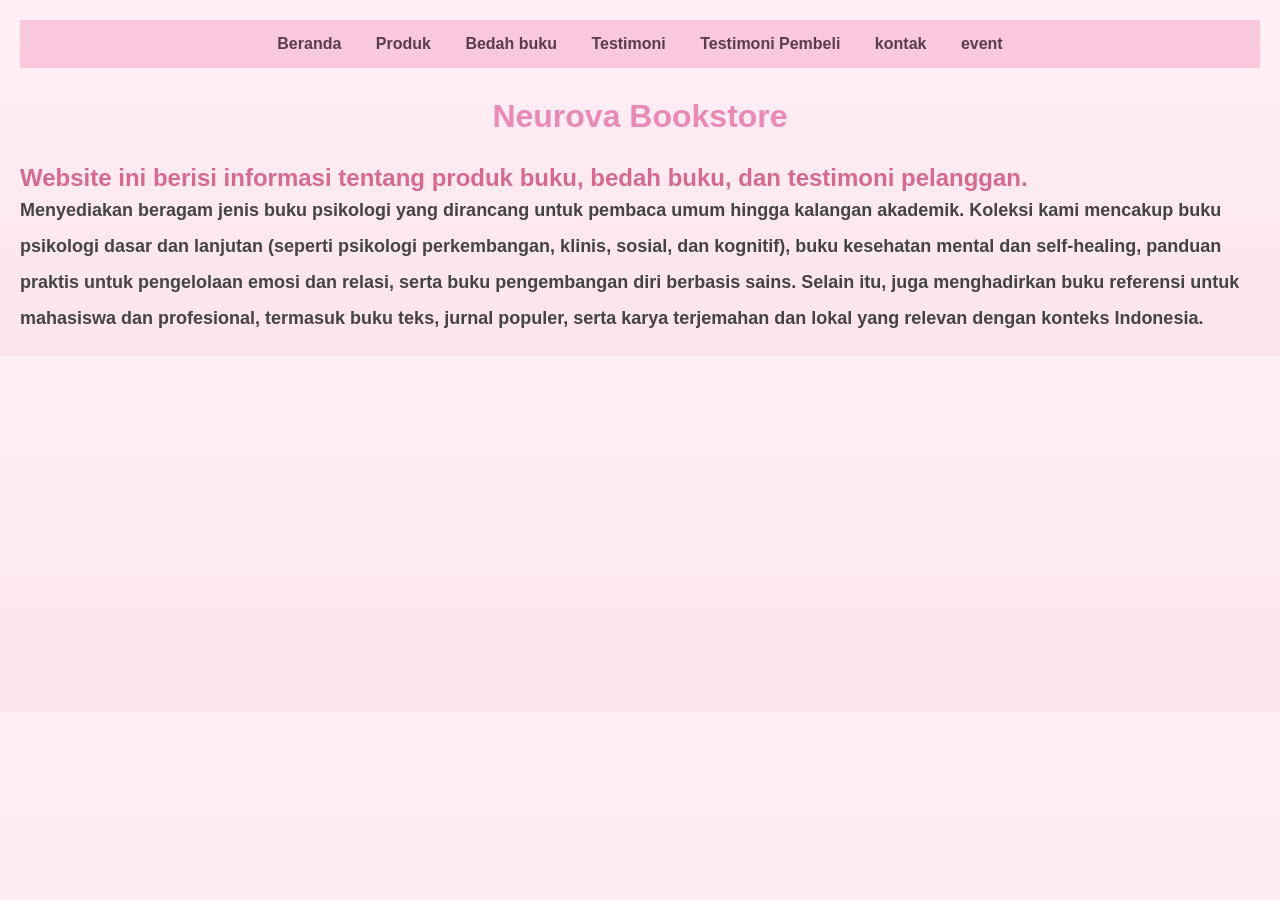
<file: index.html>
<!DOCTYPE html>
<html lang="id">
    <head>
        <meta charset="UTF-8">
        <meta name="viewport" content="widht=device-widht, initial-scale=1.0">
        <title>Profil Usaha Buku</title>
    <link rel="stylesheet" href="style.css"/>
</head>
<body>
  <nav>
    <a href="index.html">Beranda</a>
    <a href="produk.html">Produk</a>
    <a href="bedah-buku.html">Bedah buku</a>
    <a href="testimoni.html">Testimoni</a>
    <a href="tampil-testimoni.html">Testimoni Pembeli</a>
    <a href="kontak.html">kontak</a>
    <a href="event.html">event</a>
  </nav>
    <h1>Neurova Bookstore<Psychea Books></h1>
    <h2>Website ini berisi informasi tentang produk buku, bedah buku, dan testimoni pelanggan.
    <p>Menyediakan beragam jenis buku psikologi yang dirancang untuk pembaca umum hingga kalangan akademik. Koleksi kami mencakup buku psikologi dasar dan lanjutan (seperti psikologi perkembangan, klinis, sosial, dan kognitif), buku kesehatan mental dan self-healing, panduan praktis untuk pengelolaan emosi dan relasi, serta buku pengembangan diri berbasis sains. Selain itu, juga menghadirkan buku referensi untuk mahasiswa dan profesional, termasuk buku teks, jurnal populer, serta karya terjemahan dan lokal yang relevan dengan konteks Indonesia.
</body>
</html>
</file>
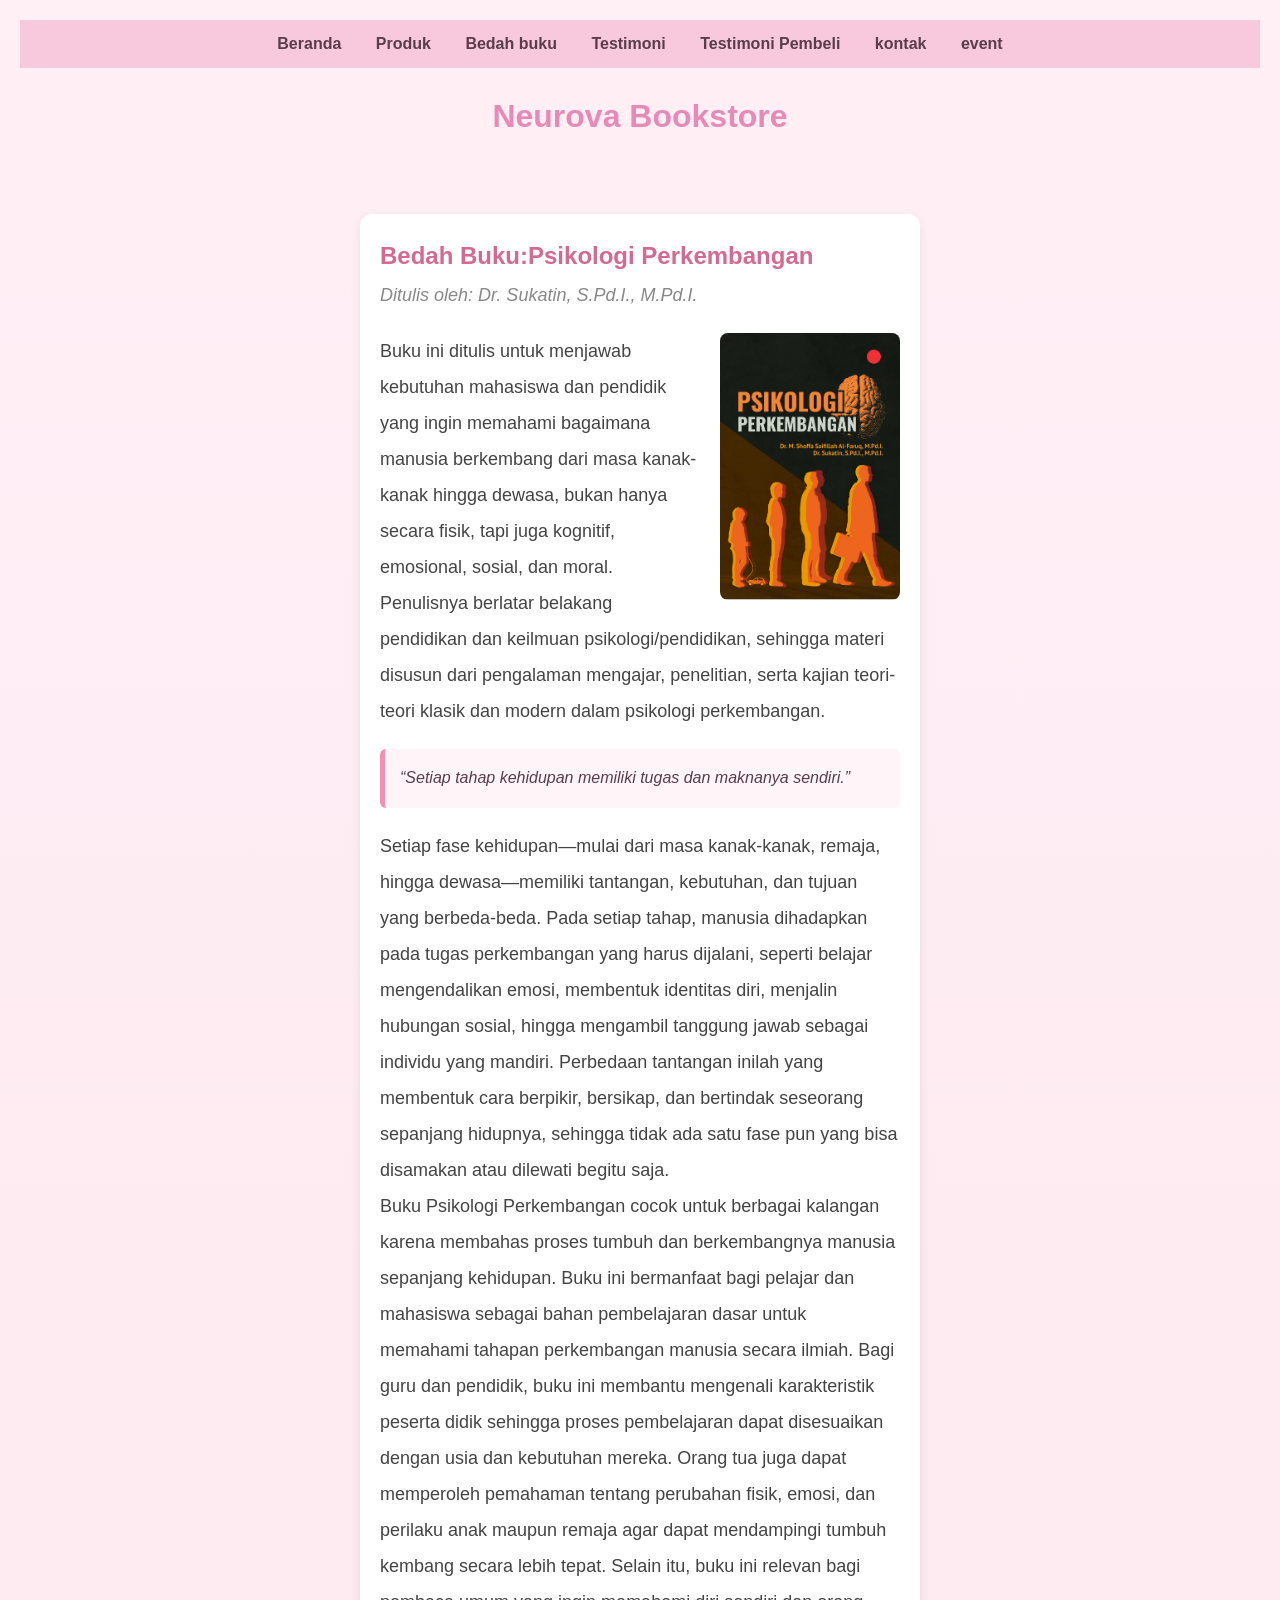
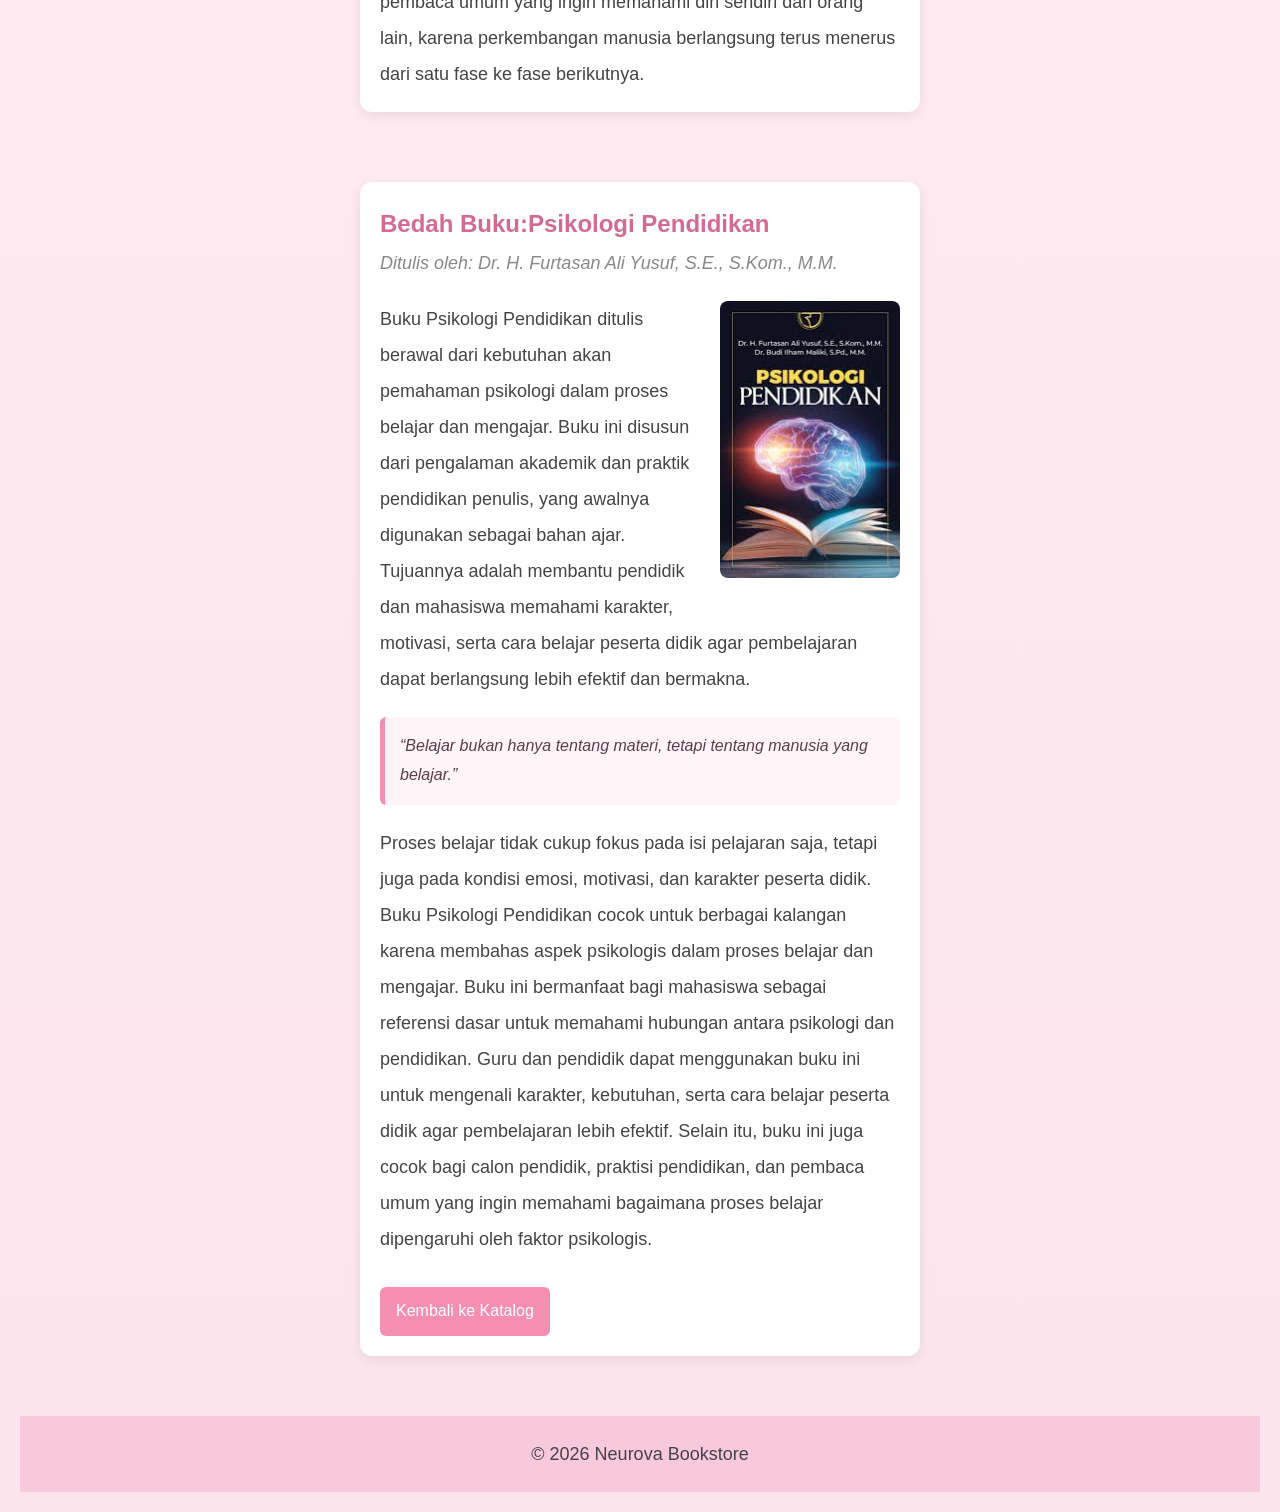
<file: bedah-buku.html>
<!DOCTYPE html>
<html lang="id">
    <head>
        <meta charset="UTF-8">
        <meta name="viewport" content="widht=device-widht, initial-scale=1.0">
        <title>Profil Usaha Buku</title>
    <link rel="stylesheet" href="style.css"/>
</head>
<body>
  <nav>
    <a href="index.html">Beranda</a>
    <a href="produk.html">Produk</a>
    <a href="bedah-buku.html">Bedah buku</a>
    <a href="testimoni.html">Testimoni</a>
    <a href="tampil-testimoni.html">Testimoni Pembeli</a>
    <a href="kontak.html">kontak</a>
    <a href="event.html">event</a>
  </nav>
<h1>Neurova Bookstore</h1>
<section class="daftar-produk">
<main class="artikel">
    <h2>Bedah Buku:Psikologi Perkembangan</h2>
    <p class="penulis">Ditulis oleh: Dr. Sukatin, S.Pd.I., M.Pd.I.</p>
    <img src="psikologi perkembangan.jpg" alt="Sampul Psikologi pengembangan" class="sampul">
    <p>
        Buku ini ditulis untuk menjawab kebutuhan mahasiswa dan pendidik yang ingin memahami bagaimana manusia berkembang dari masa kanak-kanak hingga dewasa, bukan hanya secara fisik, tapi juga kognitif, emosional, sosial, dan moral. Penulisnya berlatar belakang pendidikan dan keilmuan psikologi/pendidikan, sehingga materi disusun dari pengalaman mengajar, penelitian, serta kajian teori-teori klasik dan modern dalam psikologi perkembangan.
    </p>
    <blockquote>
        “Setiap tahap kehidupan memiliki tugas dan maknanya sendiri.”
    </blockquote>
    <p>
        Setiap fase kehidupan—mulai dari masa kanak-kanak, remaja, hingga dewasa—memiliki tantangan, kebutuhan, dan tujuan yang berbeda-beda. Pada setiap tahap, manusia dihadapkan pada tugas perkembangan yang harus dijalani, seperti belajar mengendalikan emosi, membentuk identitas diri, menjalin hubungan sosial, hingga mengambil tanggung jawab sebagai individu yang mandiri. Perbedaan tantangan inilah yang membentuk cara berpikir, bersikap, dan bertindak seseorang sepanjang hidupnya, sehingga tidak ada satu fase pun yang bisa disamakan atau dilewati begitu saja.
    </p>
    <p>Buku Psikologi Perkembangan cocok untuk berbagai kalangan karena membahas proses tumbuh dan berkembangnya manusia sepanjang kehidupan. Buku ini bermanfaat bagi pelajar dan mahasiswa sebagai bahan pembelajaran dasar untuk memahami tahapan perkembangan manusia secara ilmiah. Bagi guru dan pendidik, buku ini membantu mengenali karakteristik peserta didik sehingga proses pembelajaran dapat disesuaikan dengan usia dan kebutuhan mereka. Orang tua juga dapat memperoleh pemahaman tentang perubahan fisik, emosi, dan perilaku anak maupun remaja agar dapat mendampingi tumbuh kembang secara lebih tepat. Selain itu, buku ini relevan bagi pembaca umum yang ingin memahami diri sendiri dan orang lain, karena perkembangan manusia berlangsung terus menerus dari satu fase ke fase berikutnya.
    </p>
    </main>
    </section>
    <section class="daftar-produk">
<main class="artikel">
    <h2>Bedah Buku:Psikologi Pendidikan </h2>
    <p class="penulis">Ditulis oleh: Dr. H. Furtasan Ali Yusuf, S.E., S.Kom., M.M.</p>
    <img src="psikologi pendidikan.jfif" alt="Sampul Psikologi Pendidikan" class="sampul">
    <p>
        Buku Psikologi Pendidikan ditulis berawal dari kebutuhan akan pemahaman psikologi dalam proses belajar dan mengajar. Buku ini disusun dari pengalaman akademik dan praktik pendidikan penulis, yang awalnya digunakan sebagai bahan ajar. Tujuannya adalah membantu pendidik dan mahasiswa memahami karakter, motivasi, serta cara belajar peserta didik agar pembelajaran dapat berlangsung lebih efektif dan bermakna.
    </p>
    <blockquote>
        “Belajar bukan hanya tentang materi, tetapi tentang manusia yang belajar.”
    </blockquote>
    <p>
        Proses belajar tidak cukup fokus pada isi pelajaran saja, tetapi juga pada kondisi emosi, motivasi, dan karakter peserta didik.
    </p>
    <p>Buku Psikologi Pendidikan cocok untuk berbagai kalangan karena membahas aspek psikologis dalam proses belajar dan mengajar. Buku ini bermanfaat bagi mahasiswa sebagai referensi dasar untuk memahami hubungan antara psikologi dan pendidikan. Guru dan pendidik dapat menggunakan buku ini untuk mengenali karakter, kebutuhan, serta cara belajar peserta didik agar pembelajaran lebih efektif. Selain itu, buku ini juga cocok bagi calon pendidik, praktisi pendidikan, dan pembaca umum yang ingin memahami bagaimana proses belajar dipengaruhi oleh faktor psikologis.
    </p>
    <a href="produk.html" class="btn-kembali">Kembali ke Katalog</a>
    </main>
    </section>
    <footer> 
        <p>&copy; 2026 Neurova Bookstore</p>
    </footer>

</body>
</html>
</file>
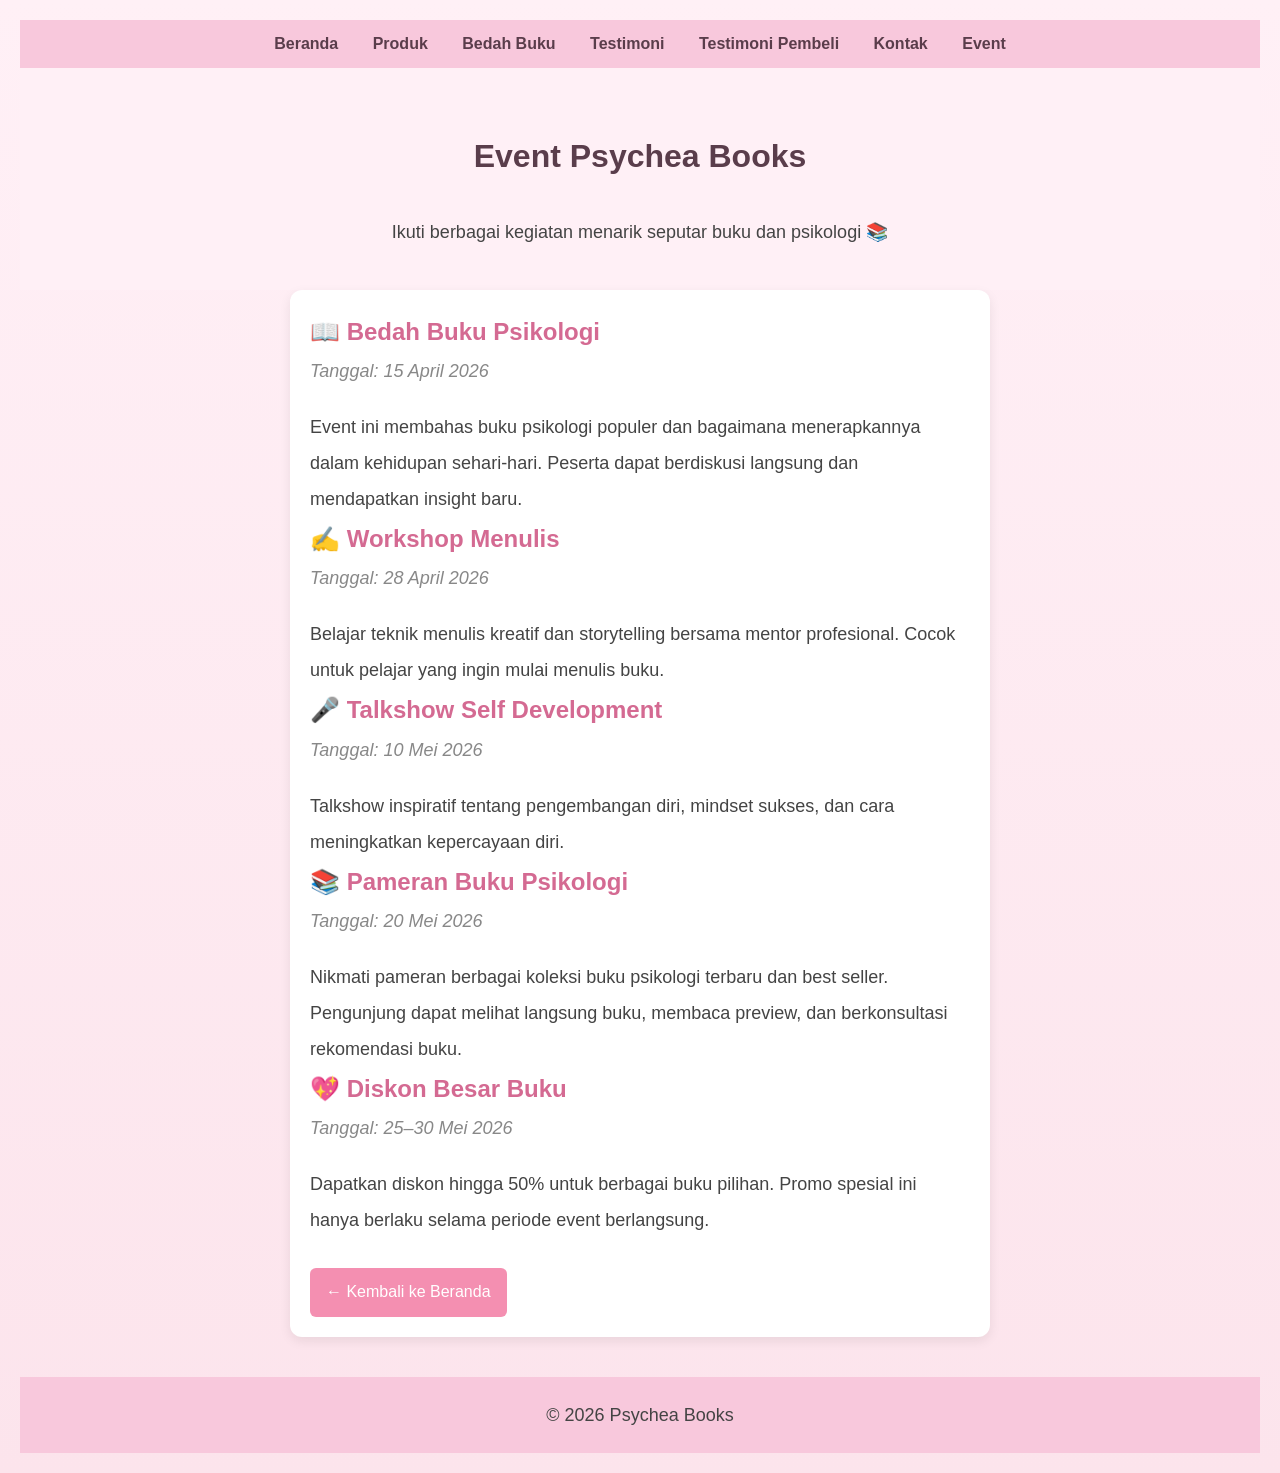
<file: event.html>
<!DOCTYPE html>
<html lang="id">
<head>
    <meta charset="UTF-8">
    <meta name="viewport" content="width=device-width, initial-scale=1.0">
    <title>Event - Profil Usaha Buku</title>
    <link rel="stylesheet" href="style.css"/>
</head>

<body>

<nav>
    <a href="index.html">Beranda</a>
    <a href="produk.html">Produk</a>
    <a href="bedah-buku.html">Bedah Buku</a>
    <a href="testimoni.html">Testimoni</a>
    <a href="tampil-testimoni.html">Testimoni Pembeli</a>
    <a href="kontak.html">Kontak</a>
    <a href="event.html">Event</a>
</nav>

<header>
    <h1>Event Psychea Books</h1>
    <p>Ikuti berbagai kegiatan menarik seputar buku dan psikologi 📚</p>
</header>

<section class="artikel">

    <h2>📖 Bedah Buku Psikologi</h2>
    <p class="penulis">Tanggal: 15 April 2026</p>
    <p>
        Event ini membahas buku psikologi populer dan bagaimana menerapkannya dalam kehidupan sehari-hari.
        Peserta dapat berdiskusi langsung dan mendapatkan insight baru.
    </p>

    <h2>✍️ Workshop Menulis</h2>
    <p class="penulis">Tanggal: 28 April 2026</p>
    <p>
        Belajar teknik menulis kreatif dan storytelling bersama mentor profesional.
        Cocok untuk pelajar yang ingin mulai menulis buku.
    </p>

    <h2>🎤 Talkshow Self Development</h2>
    <p class="penulis">Tanggal: 10 Mei 2026</p>
    <p>
        Talkshow inspiratif tentang pengembangan diri, mindset sukses, dan cara meningkatkan kepercayaan diri.
    </p>

    <h2>📚 Pameran Buku Psikologi</h2>
    <p class="penulis">Tanggal: 20 Mei 2026</p>
    <p>
        Nikmati pameran berbagai koleksi buku psikologi terbaru dan best seller.
        Pengunjung dapat melihat langsung buku, membaca preview, dan berkonsultasi rekomendasi buku.
    </p>

    <h2>💖 Diskon Besar Buku</h2>
    <p class="penulis">Tanggal: 25–30 Mei 2026</p>
    <p>
        Dapatkan diskon hingga 50% untuk berbagai buku pilihan.
        Promo spesial ini hanya berlaku selama periode event berlangsung.
    </p>

    <a href="index.html" class="btn-kembali">← Kembali ke Beranda</a>

</section>

<footer>
    <p>&copy; 2026 Psychea Books</p>
</footer>

</body>
</html>
</file>
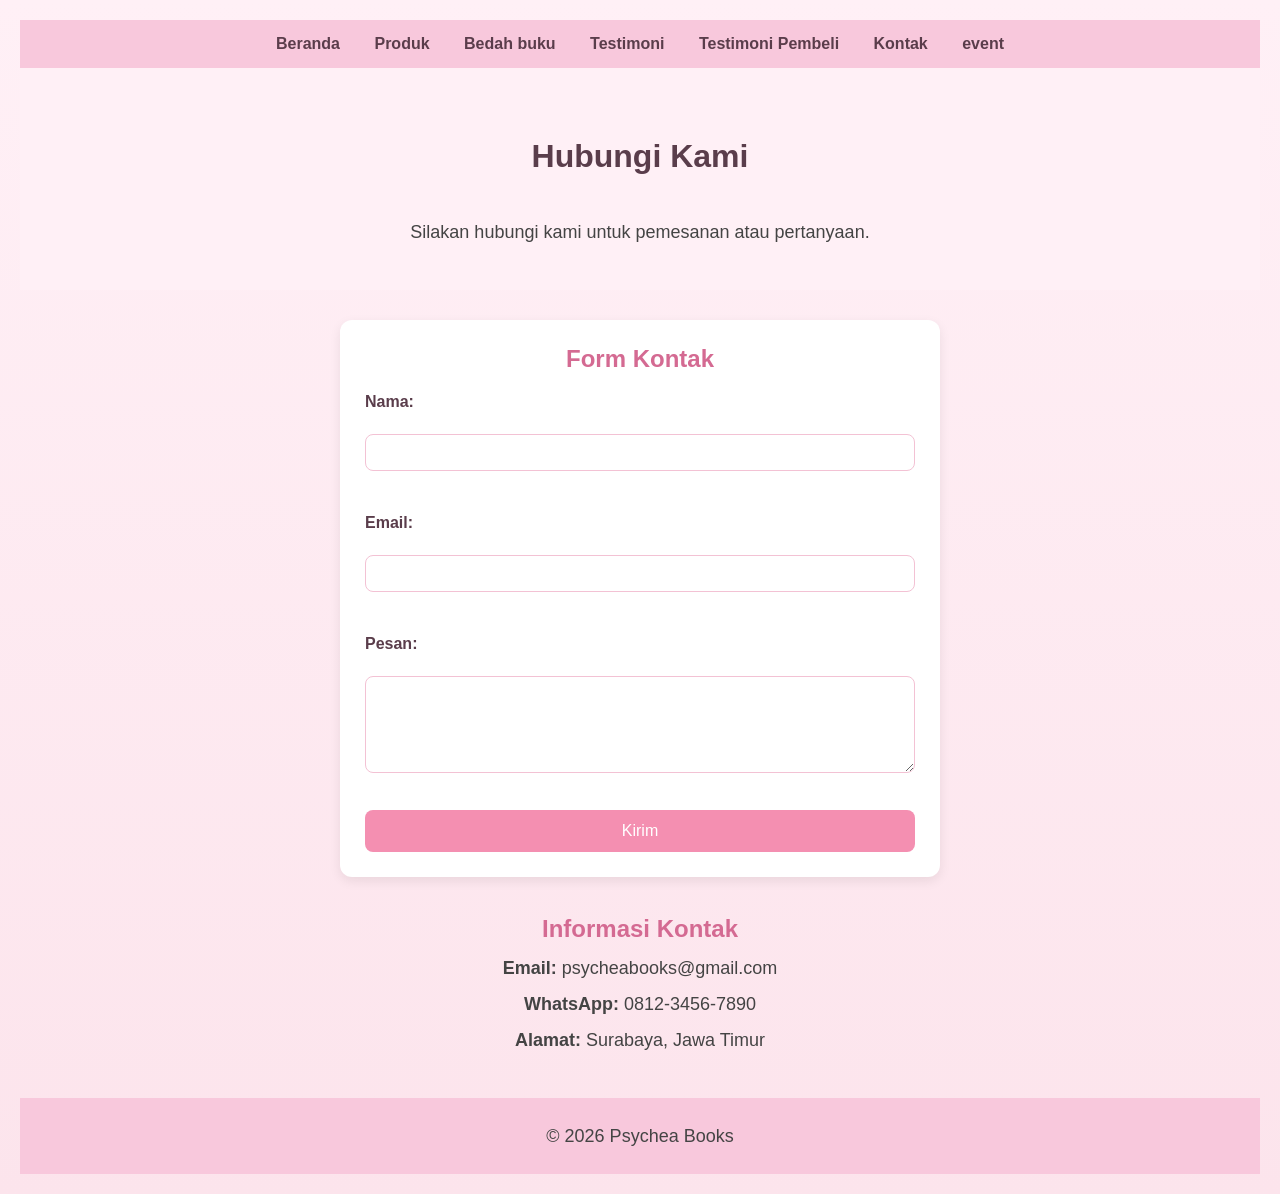
<file: kontak.html>
<!DOCTYPE html>
<html lang="id">
<head>
    <meta charset="UTF-8">
    <meta name="viewport" content="width=device-width, initial-scale=1.0">
    <title>Kontak - Profil Usaha Buku</title>
    <link rel="stylesheet" href="style.css"/>
</head>

<body>

    <nav>
        <a href="index.html">Beranda</a>
        <a href="produk.html">Produk</a>
        <a href="bedah-buku.html">Bedah buku</a>
        <a href="testimoni.html">Testimoni</a>
        <a href="tampil-testimoni.html">Testimoni Pembeli</a>
        <a href="kontak.html">Kontak</a>
        <a href="event.html">event</a>
    </nav>

    <header>
        <h1>Hubungi Kami</h1>
        <p>Silakan hubungi kami untuk pemesanan atau pertanyaan.</p>
    </header>

    <section class="kontak">
        <h2>Form Kontak</h2>
        <form>
            <label>Nama:</label><br>
            <input type="text" name="nama" required><br><br>

            <label>Email:</label><br>
            <input type="email" name="email" required><br><br>

            <label>Pesan:</label><br>
            <textarea name="pesan" rows="5" required></textarea><br><br>

            <button type="submit">Kirim</button>
        </form>
    </section>

    <section class="info">
        <h2>Informasi Kontak</h2>
        <p><b>Email:</b> psycheabooks@gmail.com</p>
        <p><b>WhatsApp:</b> 0812-3456-7890</p>
        <p><b>Alamat:</b> Surabaya, Jawa Timur</p>
    </section>

    <footer>
        <p>&copy; 2026 Psychea Books</p>
    </footer>

</body>
</html>
</file>
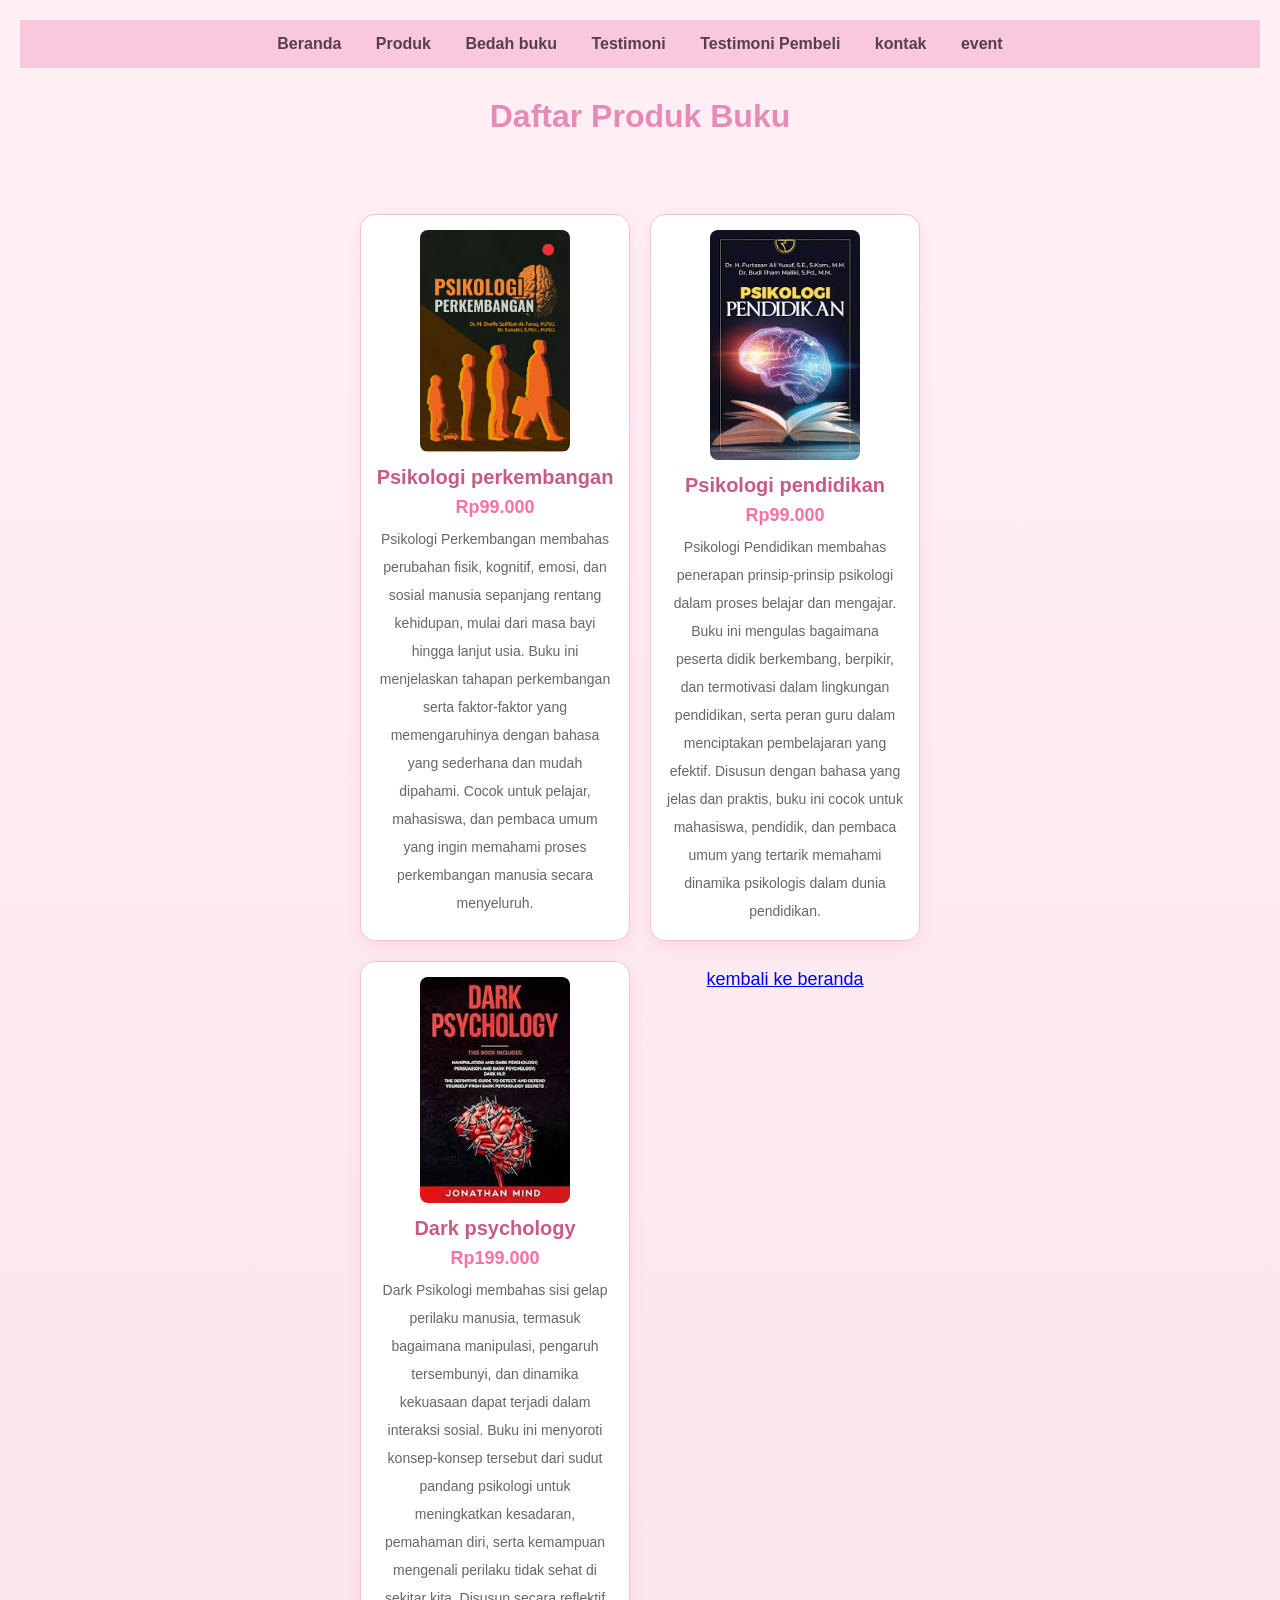
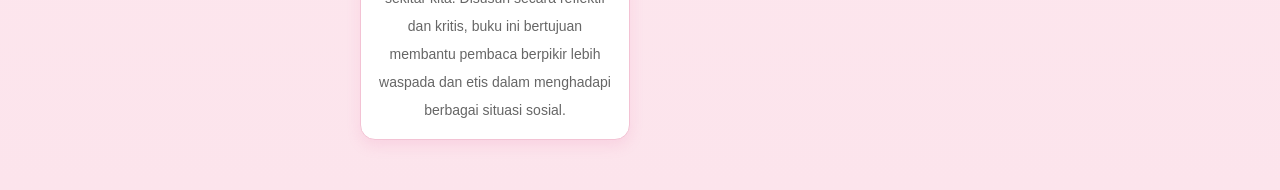
<file: produk.html>
<!DOCTYPE html>
<html lang="id">
    <head>
        <meta charset="UTF-8">
        <meta name="viewport" content="widht=device-widht, initial-scale=1.0">
        <title>Profil Usaha Buku</title>
    <link rel="stylesheet" href="style.css"/>
</head>
<body>
  <nav>
    <a href="index.html">Beranda</a>
    <a href="produk.html">Produk</a>
    <a href="bedah-buku.html">Bedah buku</a>
    <a href="testimoni.html">Testimoni</a>
    <a href="tampil-testimoni.html">Testimoni Pembeli</a>
    <a href="kontak.html">kontak</a>
    <a href="event.html">event</a>
  </nav>
  <h1>Daftar Produk Buku</h1>
  <section class="daftar-produk">
  <div class="produk">
    <img src="psikologi perkembangan.jpg" alt="buku 1" />
    <h2>Psikologi perkembangan</h2>
    <p class="harga">Rp99.000</p>
    <p class="deskripsi">Psikologi Perkembangan membahas perubahan fisik, kognitif, emosi, dan sosial manusia sepanjang rentang kehidupan, mulai dari masa bayi hingga lanjut usia. Buku ini menjelaskan tahapan perkembangan serta faktor-faktor yang memengaruhinya dengan bahasa yang sederhana dan mudah dipahami. Cocok untuk pelajar, mahasiswa, dan pembaca umum yang ingin memahami proses perkembangan manusia secara menyeluruh.</p>
    </div>
  <div class="produk">
    <img src="psikologi pendidikan.jfif" alt="buku 2" />
    <h2>Psikologi pendidikan</h2>
    <p class="harga">Rp99.000</p>
    <p class="deskripsi">Psikologi Pendidikan membahas penerapan prinsip-prinsip psikologi dalam proses belajar dan mengajar. Buku ini mengulas bagaimana peserta didik berkembang, berpikir, dan termotivasi dalam lingkungan pendidikan, serta peran guru dalam menciptakan pembelajaran yang efektif. Disusun dengan bahasa yang jelas dan praktis, buku ini cocok untuk mahasiswa, pendidik, dan pembaca umum yang tertarik memahami dinamika psikologis dalam dunia pendidikan.</p>
  </div>
  <div class="produk">
    <img src="dark psikologi.jfif" alt="buku 3" />
    <h2>Dark psychology</h2>
    <p class="harga">Rp199.000</p>
    <p class="deskripsi">Dark Psikologi membahas sisi gelap perilaku manusia, termasuk bagaimana manipulasi, pengaruh tersembunyi, dan dinamika kekuasaan dapat terjadi dalam interaksi sosial. Buku ini menyoroti konsep-konsep tersebut dari sudut pandang psikologi untuk meningkatkan kesadaran, pemahaman diri, serta kemampuan mengenali perilaku tidak sehat di sekitar kita. Disusun secara reflektif dan kritis, buku ini bertujuan membantu pembaca berpikir lebih waspada dan etis dalam menghadapi berbagai situasi sosial.</p>
  </div>

  <p style="text-align: center;">
  <a href="index.html"> kembali ke beranda</a> </p>
  </section>
  </h1>
  </body>
  </html>
</file>
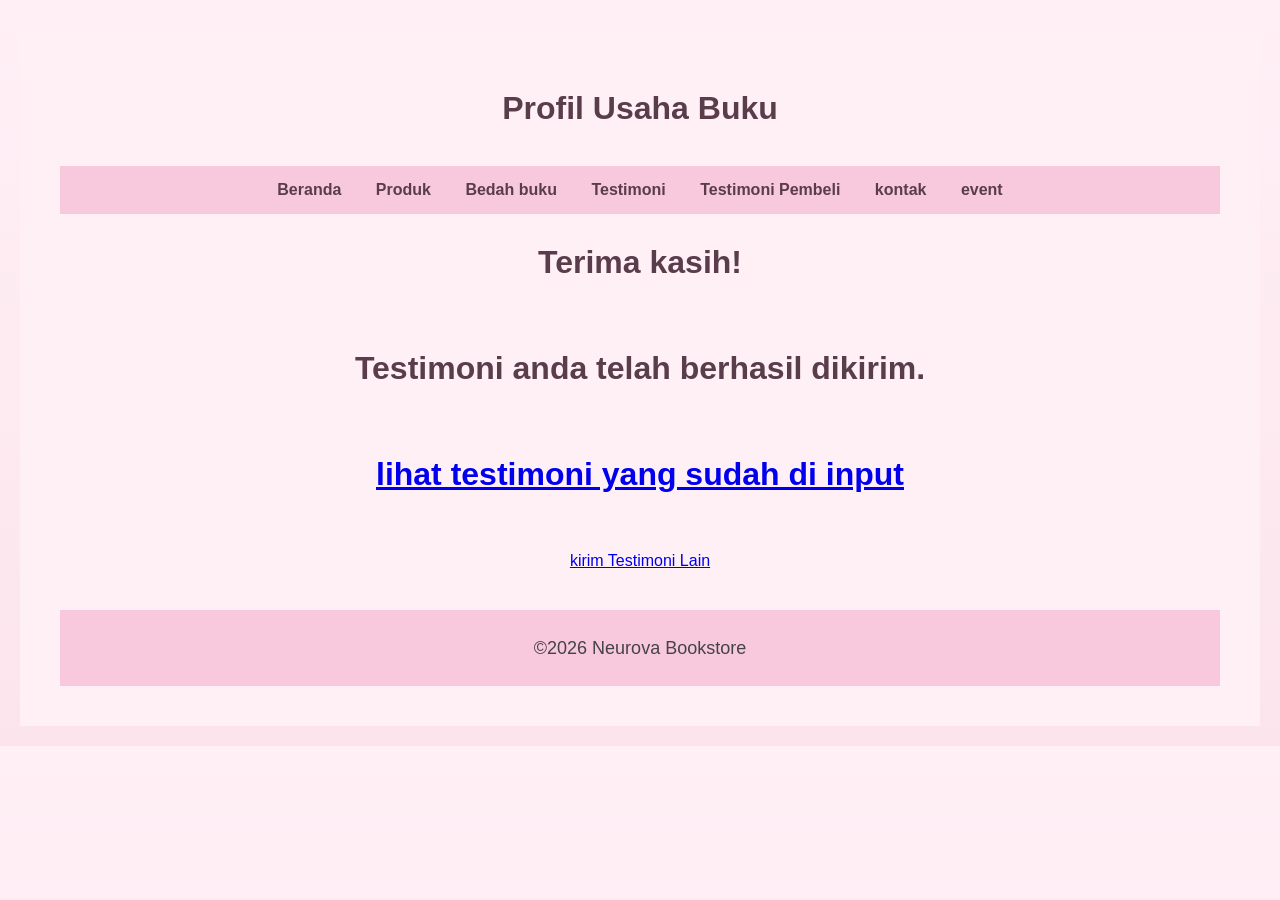
<file: proses-testimoni.html>
<!DOCTYPE html>
<html lang="id">
    <head>
        <meta charset="UTF-8">
        <meta name="viewport" content="widht=device-widht, initial-scale=1.0">
        <title>Profil Usaha Buku</title>
    <link rel="stylesheet" href="style.css"/>
</head>
<body>
    <header>
     <h1>Profil Usaha Buku</h1>
    <nav>
    <a href="index.html">Beranda</a>
    <a href="produk.html">Produk</a>
    <a href="bedah-buku.html">Bedah buku</a>
    <a href="testimoni.html">Testimoni</a>
    <a href="tampil-testimoni.html">Testimoni Pembeli</a>
    <a href="kontak.html">kontak</a>
    <a href="event.html">event</a>
    </nav>
    <main class="konfirmasi">
        <h1>Terima kasih!</h1>
        <h1>Testimoni anda telah berhasil dikirim.</h1>
        <h1><a href="tampil-testimoni.html">lihat testimoni yang sudah di input</a></h1>
        <section class="testimoni-terkirim"></section>
        <a href="testimoni.html">kirim Testimoni Lain</a>
    </main>
    <footer>
        <p>&copy;2026 Neurova Bookstore</p>
    </footer>
</body>
</html>
</file>
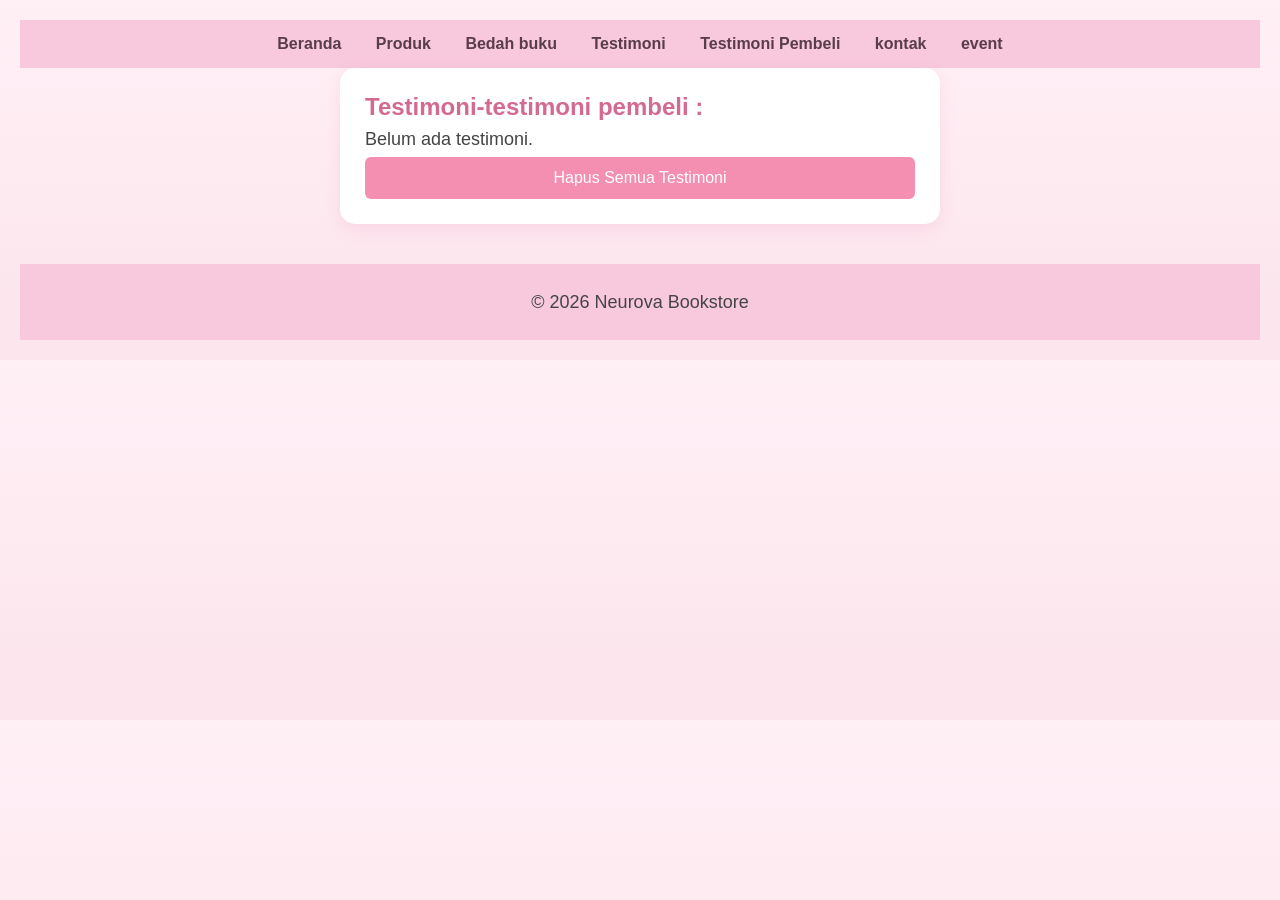
<file: tampil-testimoni.html>
<!DOCTYPE html>
<html lang="id">
<head>
    <meta charset="UTF-8">
    <meta name="viewport" content="width=device-width, initial-scale=1.0">
    <title>Profil Usaha Buku</title>
    <link rel="stylesheet" href="style.css"/>
</head>

<body>
    <nav>
        <a href="index.html">Beranda</a>
        <a href="produk.html">Produk</a>
        <a href="bedah-buku.html">Bedah buku</a>
        <a href="testimoni.html">Testimoni</a>
        <a href="tampil-testimoni.html">Testimoni Pembeli</a>
        <a href="kontak.html">kontak</a>
        <a href="event.html">event</a>
    </nav>

    <main class="formulir">
        <h2>Testimoni-testimoni pembeli :</h2>

        <div id="daftarTestimoni"></div>
        <button id="hapusSemua">Hapus Semua Testimoni</button>
    </main>

    <footer>
        <p>&copy; 2026 Neurova Bookstore</p>
    </footer>

    <script>
        const container = document.getElementById('daftarTestimoni');
        const testimoniList = JSON.parse(localStorage.getItem('testimoniList')) || [];

        if(testimoniList.length === 0) {
            container.innerHTML = "<p>Belum ada testimoni.</p>";
        } else {
            testimoniList.forEach((t) => {
                const el = document.createElement('div');
                el.className = 'testimoni-box';
                el.innerHTML = `
                <p><strong>Nama:</strong> ${t.nama}</p>
                <p><strong>Email:</strong> ${t.email}</p>
                <p><strong>Pesan:</strong> ${t.testimoni}</p>`;
                container.appendChild(el);
            });
        }

        document.getElementById("hapusSemua").addEventListener("click", function(){
            if(confirm("Apakah Anda yakin ingin menghapus semua testimoni?")){
                localStorage.removeItem("testimoniList");
                location.reload();
            }
        });
    </script>

    <script>
        const form = document.getElementById('formTestimoni');

        if(form){
            form.addEventListener('submit', function(e) {
                e.preventDefault();

                const nama = document.getElementById('nama').value;
                const asal = document.getElementById('asal').value;
                const email = document.getElementById('email').value;
                const judul = document.getElementById('judul').value;
                const rating = document.getElementById('rating').value;
                const testimoni = document.getElementById('pesan').value;

                const dataBaru = {nama, asal, email, judul, rating, testimoni};

                const list = JSON.parse(localStorage.getItem('testimoniList')) || [];
                list.push(dataBaru);

                localStorage.setItem('testimoniList', JSON.stringify(list));

                window.location.href = 'tampil-testimoni.html';
            });
        }
    </script>

</body>
</html>
</file>
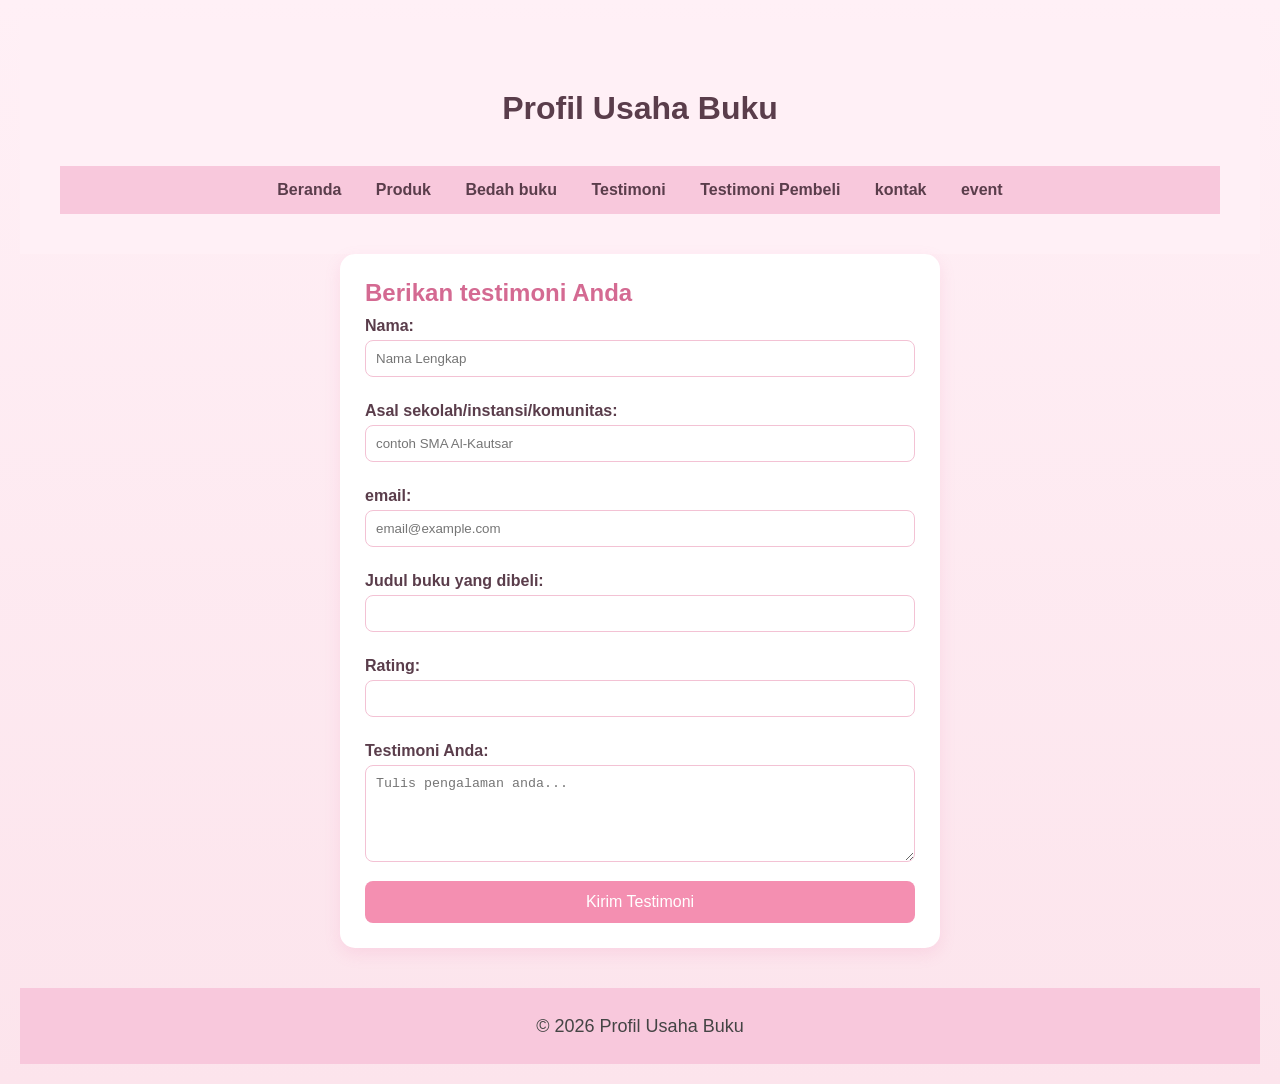
<file: testimoni.html>
<!DOCTYPE html>
<html lang="id">
<head>
    <meta charset="UTF-8">
    <meta name="viewport" content="width=device-width, initial-scale=1.0">
    <title>Profil Usaha Buku</title>
    <link rel="stylesheet" href="style.css"/>
</head>

<body>
    <header>
        <h1>Profil Usaha Buku</h1>
        <nav>
            <a href="index.html">Beranda</a>
            <a href="produk.html">Produk</a>
            <a href="bedah-buku.html">Bedah buku</a>
            <a href="testimoni.html">Testimoni</a>
            <a href="tampil-testimoni.html">Testimoni Pembeli</a>
            <a href="kontak.html">kontak</a>
            <a href="event.html">event</a>
        </nav>
    </header>

    <main class="formulir">
        <h2>Berikan testimoni Anda</h2>

        <form id="formTestimoni">

            <label for="nama">Nama:</label>
            <input type="text" id="nama" name="nama" required placeholder="Nama Lengkap">

            <label for="Asal sekolah/instansi/komunitas">Asal sekolah/instansi/komunitas:</label>
            <input type="text" id="asal" name="asal" required placeholder="contoh SMA Al-Kautsar">

            <label for="email">email:</label>
            <input type="email" id="email" name="email" required placeholder="email@example.com">

            <label for="Judul"> Judul buku yang dibeli:</label>
            <input type="text" id="judul" name="judul">

            <label for="Rating"> Rating:</label>
            <input type="number" id="rating" name="rating">

            <label for="pesan">Testimoni Anda:</label>
            <textarea id="pesan" name="pesan" required placeholder="Tulis pengalaman anda..." rows="5"></textarea> 

            <button type="submit">Kirim Testimoni</button>

        </form>
    </main>

    <footer>
        <p>&copy; 2026 Profil Usaha Buku</p>
    </footer>

<script>
document.getElementById("formTestimoni").addEventListener("submit", function(e){
    e.preventDefault();

    const nama = document.getElementById("nama").value;
    const asal = document.getElementById("asal").value;
    const email = document.getElementById("email").value;
    const judul = document.getElementById("judul").value;
    const rating = document.getElementById("rating").value;
    const pesan = document.getElementById("pesan").value;

    const dataBaru = {nama, asal, email, judul, rating, testimoni: pesan};

    const list = JSON.parse(localStorage.getItem("testimoniList")) || [];
    list.push(dataBaru);

    localStorage.setItem("testimoniList", JSON.stringify(list));

    window.location.href = "tampil-testimoni.html";
});
</script>

</body>
</html>
</file>
<file: style.css>
/* RESET */
* {
    margin: 0;
    padding: 0;
    box-sizing: border-box;
}

/* BODY */
body {
    background: linear-gradient(180deg, #fff0f6, #fce4ec);
    font-family: Arial, sans-serif;
    color: #5a3d4b;
    margin: 20px;
}

/* JUDUL */
h1 {
    color: #e889b6;
    text-align: center;
    line-height: 3;
}

h2 {
    color: #d46a92;
    font-family: 'Gill Sans', Calibri, sans-serif;
}

p {
    color: #444;
    font-size: 18px;
    line-height: 2;
}

/* GRID PRODUK */
.daftar-produk {
    display: grid;
    grid-template-columns: repeat(auto-fit, minmax(250px, 1fr));
    gap: 20px;
    padding: 20px;
}

/* CARD PRODUK */
.produk {
    background: #fff;
    border: 1px solid #f3c2d4;
    padding: 15px;
    border-radius: 15px;
    text-align: center;
    box-shadow: 0 6px 14px rgba(236, 112, 167, 0.15);
    transition: 0.3s;
}

.produk:hover {
    transform: translateY(-5px);
}

.produk img {
    width: 150px;
    border-radius: 8px;
    margin-bottom: 10px;
}

.produk h2 {
    font-size: 20px;
    color: #c85a88;
}

.produk h3 {
    font-size: 16px;
    color: #777;
}

.harga {
    font-weight: bold;
    color: #ff6fa5;
}

.deskripsi {
    font-size: 14px;
    color: #666;
}

/* ARTIKEL */
.artikel {
    max-width: 700px;
    margin: auto;
    padding: 20px;
    background: #fff;
    border-radius: 12px;
    box-shadow: 0 4px 12px rgba(0,0,0,0.08);
    line-height: 1.8;
}

.artikel .penulis {
    font-style: italic;
    color: #888;
    margin-bottom: 20px;
}

.artikel .sampul {
    width: 180px;
    float: right;
    margin: 0 0 20px 20px;
    border-radius: 8px;
}

.artikel blockquote {
    font-style: italic;
    padding: 15px;
    margin: 20px 0;
    border-left: 5px solid #f48fb1;
    background: #fff5f9;
    border-radius: 6px;
}

/* BUTTON */
.btn-kembali {
    display: inline-block;
    margin-top: 30px;
    padding: 10px 16px;
    background: #f48fb1;
    color: white;
    text-decoration: none;
    border-radius: 6px;
    transition: 0.3s;
}

.btn-kembali:hover {
    background: #ec6f9b;
}

/* FORM */
.formulir {
    max-width: 600px;
    margin: auto;
    padding: 25px;
    background: white;
    border-radius: 15px;
    box-shadow: 0 6px 16px rgba(236, 112, 167, 0.15);
}

form label {
    display: block;
    margin-top: 10px;
    font-weight: bold;
}

form input,
form select,
form textarea {
    width: 100%;
    padding: 10px;
    margin-top: 5px;
    margin-bottom: 15px;
    border-radius: 8px;
    border: 1px solid #f3c2d4;
}

form input:focus,
form textarea:focus {
    outline: none;
    border-color: #f48fb1;
}

/* BUTTON FORM */
form button {
    background: #f48fb1;
    color: white;
    padding: 12px 15px;
    border: none;
    border-radius: 8px;
    cursor: pointer;
    width: 100%;
    font-size: 16px;
    transition: 0.3s;
}

form button:hover {
    background: #ec6f9b;
}

/* Navbar */
nav {
    background-color: #f8c8dc; /* soft pink */
    padding: 15px;
    text-align: center;
}

nav a {
    color: #5a3d4b;
    text-decoration: none;
    margin: 0 15px;
    font-weight: bold;
}

nav a:hover {
    text-decoration: underline;
}

/* Header */
header {
    text-align: center;
    padding: 40px;
    background-color: #fff0f6;
}

header h1 {
    color: #5a3d4b;
    margin-bottom: 10px;
}

/* Section umum */
section {
    width: 80%;
    max-width: 600px;
    margin: 30px auto;
}

/* Form kontak */
.kontak {
    background: white;
    padding: 25px;
    border-radius: 12px;
    box-shadow: 0 4px 12px rgba(0,0,0,0.08);
}

.kontak h2 {
    margin-bottom: 20px;
    text-align: center;
    color: #d46a92;
}

input, textarea {
    width: 100%;
    padding: 10px;
    border-radius: 6px;
    border: 1px solid #f3c2d4;
}

/* Tombol */
button {
    width: 100%;
    padding: 12px;
    border: none;
    background-color: #f48fb1;
    color: white;
    font-size: 16px;
    border-radius: 6px;
    cursor: pointer;
}

button:hover {
    background-color: #ec6f9b;
}

/* Info kontak */
.info {
    text-align: center;
    line-height: 1.8;
    color: #5a3d4b;
}

/* Footer */
footer {
    text-align: center;
    padding: 20px;
    background-color: #f8c8dc;
    color: #5a3d4b;
    margin-top: 40px;
}
</file>
